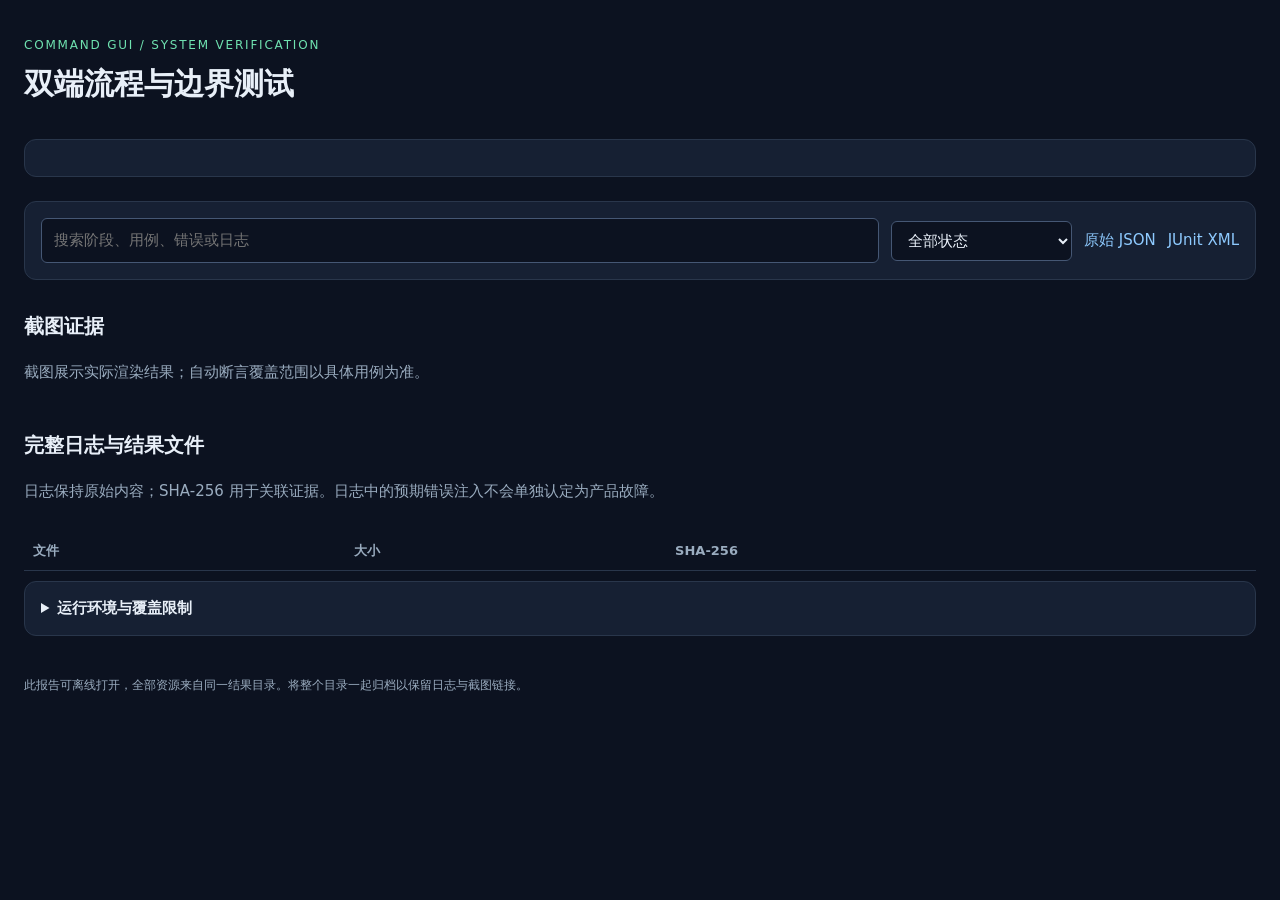
<file: testing/system/report.template.html>
<!doctype html>
<html lang="zh-CN"><head><meta charset="utf-8"><meta name="viewport" content="width=device-width, initial-scale=1"><title>Command GUI · 系统测试证据</title>
<style>
:root{color-scheme:dark;--bg:#0c1220;--surface:#162033;--line:#29364b;--muted:#9aacbf;--text:#e8eff8;--pass:#6fe2b0;--fail:#ff9191;--partial:#ffd280}*{box-sizing:border-box}body{margin:0;background:var(--bg);color:var(--text);font:15px/1.65 system-ui,sans-serif}main{max-width:1380px;margin:auto;padding:36px 24px}h1{font-size:30px;margin:3px 0 10px}h2{font-size:20px;margin-top:30px}.eyebrow{color:var(--pass);letter-spacing:.15em;font-size:12px}p{color:var(--muted)}a{color:#8ecaff;text-decoration:none}a:hover{text-decoration:underline}code{font-size:12px;overflow-wrap:anywhere}.cards{display:grid;grid-template-columns:repeat(5,1fr);gap:12px}.card,details,nav,.timeline{background:var(--surface);border:1px solid var(--line);border-radius:12px}.card{padding:15px}.card strong{display:block;font-size:26px}.card span{color:var(--muted);font-size:13px}.PASS{color:var(--pass)}.FAIL,.ERROR{color:var(--fail)}.PARTIAL,.SKIP{color:var(--partial)}.tag{font:700 12px system-ui;padding:4px 9px;border-radius:5px;background:#27334a;display:inline-block}.timeline{padding:18px;margin-top:16px}.barrow{display:grid;grid-template-columns:170px 1fr 80px;gap:12px;align-items:center;margin:8px 0}.track{height:9px;background:#29364b;border-radius:7px;overflow:hidden}.bar{height:100%;background:var(--pass);min-width:3px}.bar.FAIL,.bar.ERROR{background:var(--fail)}.bar.SKIP{background:var(--partial)}nav{padding:16px;margin:24px 0;display:flex;flex-wrap:wrap;gap:12px;align-items:center;position:sticky;top:0;z-index:2}input,select{background:var(--bg);color:var(--text);border:1px solid #455774;padding:9px 12px;border-radius:6px;font:inherit}input{flex:1;min-width:180px}details{margin:10px 0;overflow:hidden}summary{cursor:pointer;padding:14px 16px;font-weight:600}.phasebody{padding:0 16px 16px}.phasehead{display:flex;gap:12px;flex-wrap:wrap;color:var(--muted);font-size:12px}.errors{color:var(--fail);white-space:pre-wrap;overflow-wrap:anywhere;background:#271b28;border-radius:6px;padding:10px}.tablewrap{overflow:auto}table{border-collapse:collapse;width:100%;font-size:13px;margin-top:12px}td,th{padding:9px;text-align:left;border-bottom:1px solid var(--line);vertical-align:top}th{color:var(--muted)}td pre{white-space:pre-wrap;max-width:640px;overflow-wrap:anywhere}.case-name{font-weight:600}.steps{color:var(--muted);white-space:pre-wrap}.gallery{display:grid;grid-template-columns:repeat(auto-fill,minmax(230px,1fr));gap:12px}.shot{padding:10px;border:1px solid var(--line);border-radius:10px;overflow:hidden}.shot img{width:100%;height:150px;object-fit:contain;background:#060a11}.shot div{font-size:11px;overflow-wrap:anywhere}footer{padding-top:30px;color:var(--muted);font-size:12px}.hidden{display:none!important}#metadata{white-space:pre-wrap;overflow:auto;font-size:12px;padding:0 16px 16px}.evidencepath{overflow-wrap:anywhere}.hash{font:10px monospace;color:var(--muted)}@media(max-width:760px){.cards{grid-template-columns:repeat(2,1fr)}.barrow{grid-template-columns:130px 1fr 60px}main{padding:20px 12px}h1{font-size:24px}nav{position:static}}
</style></head><body><main><div class="eyebrow">COMMAND GUI / SYSTEM VERIFICATION</div><h1>双端流程与边界测试</h1><p id="intro"></p><div class="cards" id="cards"></div><div class="timeline" id="timeline"></div><nav><input id="search" type="search" placeholder="搜索阶段、用例、错误或日志" aria-label="搜索"><select id="filter" aria-label="状态筛选"><option value="all">全部状态</option><option value="issues">失败 / 错误 / 未执行</option><option value="PASS">通过</option></select><a href="report.json">原始 JSON</a><a href="junit.xml">JUnit XML</a></nav><section id="phases"></section><section id="traces"></section><h2>截图证据</h2><p>截图展示实际渲染结果；自动断言覆盖范围以具体用例为准。</p><div id="gallery" class="gallery"></div><h2>完整日志与结果文件</h2><p>日志保持原始内容；SHA-256 用于关联证据。日志中的预期错误注入不会单独认定为产品故障。</p><div class="tablewrap"><table><thead><tr><th>文件</th><th>大小</th><th>SHA-256</th></tr></thead><tbody id="evidence"></tbody></table></div><details><summary>运行环境与覆盖限制</summary><pre id="metadata"></pre></details><footer>此报告可离线打开，全部资源来自同一结果目录。将整个目录一起归档以保留日志与截图链接。</footer></main>
<script type="application/json" id="report-data">__REPORT_DATA__</script>
<script>
'use strict';
const report=JSON.parse(document.getElementById('report-data').textContent);
const el=(tag,text,cls)=>{const n=document.createElement(tag);if(text!==undefined)n.textContent=String(text);if(cls)n.className=cls;return n};
const link=(path,label)=>{const a=el('a',label);a.href=path;a.target='_blank';a.rel='noopener';return a};
const statusTag=(status)=>el('span',status,'tag '+status);
document.getElementById('intro').textContent=`运行 ${report.runId} · ${report.started} → ${report.finished} · ${report.status}`;
const cards=[['结果',report.status],['阶段通过',`${report.summary.phasesPassed} / ${report.summary.phases}`],['用例通过',`${report.summary.casesPassed} / ${report.summary.cases}`],['断言',report.summary.assertions],['问题阶段',report.summary.phasesFailed+' / 未执行 '+report.summary.phasesSkipped]];
cards.forEach(([label,value])=>{const c=el('div',undefined,'card');c.append(el('strong',value,label==='结果'?report.status:''),el('span',label));document.getElementById('cards').append(c)});
const maximum=Math.max(1,...report.phases.map(p=>p.durationSeconds||0));
report.phases.forEach(p=>{const row=el('div',undefined,'barrow');const track=el('div',undefined,'track'),bar=el('div',undefined,'bar '+p.status);bar.style.width=Math.max(0,Math.min(100,(p.durationSeconds||0)/maximum*100))+'%';track.append(bar);row.append(el('span',p.id),track,el('span',(p.durationSeconds||0).toFixed(1)+'s'));document.getElementById('timeline').append(row)});
const views=[];
report.phases.forEach(p=>{const d=el('details');d.open=p.status!=='PASS';const sum=el('summary');sum.append(statusTag(p.status),document.createTextNode('  '+p.id+' · '+p.cases.length+' cases / '+p.assertions+' assertions'));d.append(sum);const body=el('div',undefined,'phasebody'),head=el('div',undefined,'phasehead');head.append(el('span','Exit: '+(p.processExitCode??'n/a')),el('span','Duration: '+(p.durationSeconds||0).toFixed(3)+'s'),el('span','Timeout: '+p.timedOut),el('span',p.started||''));body.append(head);if(p.errors.length)body.append(el('pre',p.errors.join('\n'),'errors'));
 const phaseFiles=report.evidence.filter(e=>e.path.startsWith(p.id+'/')&&e.type!=='image');const logs=el('p');phaseFiles.filter(e=>e.type==='log'||e.path.endsWith('/report.json')).forEach(e=>{logs.append(link(e.url,e.path.slice(p.id.length+1)),document.createTextNode(' · '))});body.append(logs);
 const wrap=el('div',undefined,'tablewrap'),table=el('table'),thead=el('thead'),hr=el('tr');['状态','用例 / 步骤','耗时','错误'].forEach(t=>hr.append(el('th',t)));thead.append(hr);table.append(thead);const tb=el('tbody'),rows=[];
 p.cases.forEach(c=>{const tr=el('tr'),st=el('td');st.append(statusTag(c.status));const name=el('td');name.append(el('div',c.group+'/'+c.name,'case-name'));if(c.steps?.length)name.append(el('pre',c.steps.map(s=>typeof s==='string'?s:JSON.stringify(s,null,2)).join('\n'),'steps'));const err=el('td');if(c.error)err.append(el('pre',c.error));tr.append(st,name,el('td',c.milliseconds+' ms'),err);tb.append(tr);rows.push({node:tr,status:c.status,text:JSON.stringify(c).toLowerCase()})});table.append(tb);wrap.append(table);body.append(wrap);d.append(body);document.getElementById('phases').append(d);views.push({node:d,phase:p,rows,text:JSON.stringify(p).toLowerCase()});
});
const evidenceRows=[];report.evidence.forEach(e=>{const row=el('tr'),cell=el('td',undefined,'evidencepath');cell.append(link(e.url,e.path));row.append(cell,el('td',e.bytes.toLocaleString()+' B'),el('td',e.sha256,'hash'));document.getElementById('evidence').append(row);evidenceRows.push({node:row,text:e.path.toLowerCase()});if(e.type==='image'){const box=el('div',undefined,'shot'),a=link(e.url,'');const img=el('img');img.src=e.url;img.alt=e.path;img.loading='lazy';a.append(img);box.append(a,el('div',e.path));document.getElementById('gallery').append(box)}});
if(!report.evidence.some(e=>e.type==='image'))document.getElementById('gallery').append(el('p','本次运行没有截图，查看阶段错误与日志。'));
document.getElementById('metadata').textContent=JSON.stringify({environment:report.environment,inputs:report.inputs,coverage:report.coverage,limitations:report.limitations},null,2);
// Event summaries are bounded; full payloads remain in the linked original JSONL.
const trace=report.traceAnalysis,traceRoot=document.getElementById('traces');
if(trace){
 traceRoot.append(el('h2','双端数据包与事件时间线'));
 const note=el('p');note.append(statusTag(trace.status),document.createTextNode(`  ${trace.files} 个进程日志 · ${trace.parsedLines} / ${trace.lines} 行可解析 · ${trace.issues.length} 项完整性问题 · ${trace.failureEventCount} 个失败事件`));traceRoot.append(note);
 traceRoot.append(el('p','记录全部 command-gui 自定义数据包与测试事件；不包含每一个原版 Minecraft TCP 包。每个进程校验 seq 连续及单调时间，跨进程时间线按 UTC 展示。'));
 const createTable=(heads,rows)=>{const wrap=el('div',undefined,'tablewrap'),table=el('table'),thead=el('thead'),tr=el('tr');heads.forEach(h=>tr.append(el('th',h)));thead.append(tr);table.append(thead);const body=el('tbody');rows.forEach(r=>body.append(r));table.append(body);wrap.append(table);return wrap};
 traceRoot.append(createTable(['角色','事件行','数据包','失败事件','日志问题','原始日志'],trace.roles.map(r=>{const tr=el('tr'),a=el('td');a.append(link(r.url,r.path));tr.append(el('td',r.role),el('td',r.lines),el('td',r.packets),el('td',r.failures,r.failures?'FAIL':''),el('td',r.issues,r.issues?'ERROR':''),a);return tr})));
 if(trace.issues.length){const d=el('details');d.open=true;d.append(el('summary','日志完整性问题 · '+trace.issues.length));const b=el('div',undefined,'phasebody');trace.issues.forEach(i=>{const p=el('p',undefined,'ERROR');p.append(document.createTextNode(`${i.role} · 行 ${i.line} · ${i.code}: ${i.message} `),link(i.url,'打开原始日志'));b.append(p)});d.append(b);traceRoot.append(d)}
 if(trace.failureEventCount){const d=el('details');d.open=true;d.append(el('summary',`失败事件 · 显示 ${trace.failureEvents.length} / ${trace.failureEventCount}`));const b=el('div',undefined,'phasebody');trace.failureEvents.forEach(e=>{const p=el('p',undefined,'FAIL');p.append(document.createTextNode(`${e.utc} · ${e.role} #${e.seq} · ${e.event} `),link(e.url,'原始行 '+e.line));b.append(p,el('pre',e.summary,'errors'))});d.append(b);traceRoot.append(d)}
 const controls=el('div',undefined,'phasehead');controls.style.marginTop='18px';const q=el('input');q.type='search';q.placeholder='搜索数据包类型、事件、命令或错误';q.setAttribute('aria-label','搜索事件');const role=el('select');role.setAttribute('aria-label','事件角色');['all','server','ActorA','ActorB'].forEach(v=>{const o=el('option',v==='all'?'全部角色':v);o.value=v;role.append(o)});controls.append(q,role);traceRoot.append(controls);
 const packetRows=trace.packetStats.map(p=>{const tr=el('tr');tr.append(el('td',p.role),el('td',p.direction),el('td',p.payload),el('td',p.count),el('td',p.tcp),el('td',p.memory));return {node:tr,role:p.role,text:JSON.stringify(p).toLowerCase()}});traceRoot.append(el('h3','数据包统计'),createTable(['角色','方向','Payload 类型','总数','TCP','内存连接'],packetRows.map(r=>r.node)));
 const timeline=el('details');timeline.open=trace.failureEventCount>0;timeline.append(el('summary',`关键事件时间线 · ${trace.timeline.length} / ${trace.keyEventCount}（省略 ${trace.timelineOmitted}，全量见日志）`));
 const eventRows=trace.timeline.map(e=>{const tr=el('tr'),detail=el('td'),source=el('td');detail.append(el('pre',e.summary));source.append(link(e.url,'第 '+e.line+' 行'));tr.append(el('td',e.utc),el('td',e.role+' #'+e.seq),el('td',e.event,e.failed?'FAIL':''),detail,source);return {node:tr,role:e.role,text:JSON.stringify(e).toLowerCase()}});timeline.append(createTable(['UTC','角色 / 序号','事件','内容摘要','完整证据'],eventRows.map(r=>r.node)));traceRoot.append(timeline);
 const filterTrace=()=>{const value=q.value.toLowerCase();[...packetRows,...eventRows].forEach(r=>r.node.classList.toggle('hidden',(role.value!=='all'&&role.value!==r.role)||(!!value&&!r.text.includes(value))));if(value)timeline.open=true};q.addEventListener('input',filterTrace);role.addEventListener('change',filterTrace);
}
function filter(){const q=document.getElementById('search').value.toLowerCase(),f=document.getElementById('filter').value;const statusOk=s=>f==='all'||(f==='issues'?s!=='PASS':s==='PASS');views.forEach(v=>{let shown=0;v.rows.forEach(r=>{const yes=statusOk(r.status)&&(!q||r.text.includes(q)||v.phase.id.includes(q));r.node.classList.toggle('hidden',!yes);if(yes)shown++});const visible=shown>0||(statusOk(v.phase.status)&&(!q||v.text.includes(q)));v.node.classList.toggle('hidden',!visible);if(q||f!=='all')v.node.open=visible});evidenceRows.forEach(e=>e.node.classList.toggle('hidden',!!q&&!e.text.includes(q)))}document.getElementById('search').addEventListener('input',filter);document.getElementById('filter').addEventListener('change',filter);
</script></body></html>
</file>
